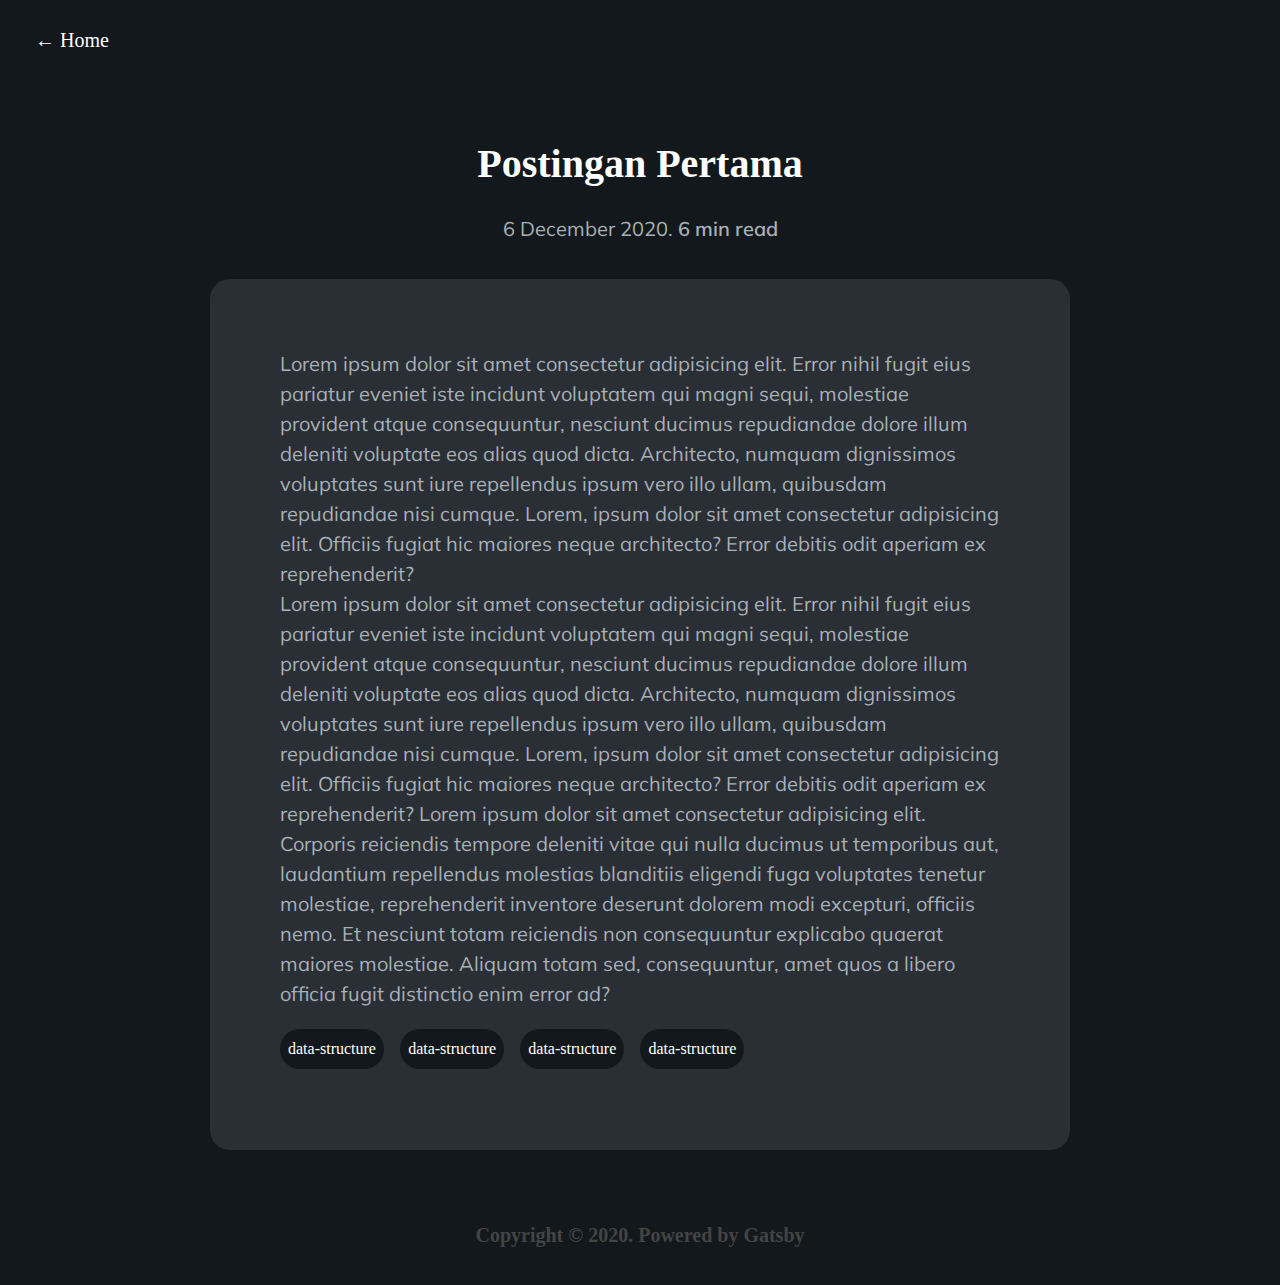
<file: single-page.html>
<!DOCTYPE html>
<html lang="en">
  <head>
    <meta charset="UTF-8" />
    <meta name="viewport" content="width=device-width, initial-scale=1.0" />
    <title>Document</title>
    <link rel="stylesheet" href="./style/style.css" />
  </head>
  <body class="singlePage">
    <header class="headerTop">
      <div class="backIcon">
        <a href="/"> <span>&#8592;</span> Home </a>
      </div>
      <div class="toggleTheme">
        <a href="/"></a>
      </div>
    </header>
    <div class="container">
      <div class="post__head">
        <h1 class="post__title">Postingan Pertama</h1>
        <div class="post__title__meta meta">
          <p>6 December 2020. <strong>6 min read</strong></p>
        </div>
      </div>
      <div class="card">
        <!-- <div class="card__header">
        <img src="" alt="" />
      </div> -->
        <div class="card__content">
          <p class="card__content__description">
            Lorem ipsum dolor sit amet consectetur adipisicing elit. Error nihil
            fugit eius pariatur eveniet iste incidunt voluptatem qui magni
            sequi, molestiae provident atque consequuntur, nesciunt ducimus
            repudiandae dolore illum deleniti voluptate eos alias quod dicta.
            Architecto, numquam dignissimos voluptates sunt iure repellendus
            ipsum vero illo ullam, quibusdam repudiandae nisi cumque. Lorem,
            ipsum dolor sit amet consectetur adipisicing elit. Officiis fugiat
            hic maiores neque architecto? Error debitis odit aperiam ex
            reprehenderit?
          </p>
          <p class="card__content__description">
            Lorem ipsum dolor sit amet consectetur adipisicing elit. Error nihil
            fugit eius pariatur eveniet iste incidunt voluptatem qui magni
            sequi, molestiae provident atque consequuntur, nesciunt ducimus
            repudiandae dolore illum deleniti voluptate eos alias quod dicta.
            Architecto, numquam dignissimos voluptates sunt iure repellendus
            ipsum vero illo ullam, quibusdam repudiandae nisi cumque. Lorem,
            ipsum dolor sit amet consectetur adipisicing elit. Officiis fugiat
            hic maiores neque architecto? Error debitis odit aperiam ex
            reprehenderit? Lorem ipsum dolor sit amet consectetur adipisicing
            elit. Corporis reiciendis tempore deleniti vitae qui nulla ducimus
            ut temporibus aut, laudantium repellendus molestias blanditiis
            eligendi fuga voluptates tenetur molestiae, reprehenderit inventore
            deserunt dolorem modi excepturi, officiis nemo. Et nesciunt totam
            reiciendis non consequuntur explicabo quaerat maiores molestiae.
            Aliquam totam sed, consequuntur, amet quos a libero officia fugit
            distinctio enim error ad?
          </p>
          <div class="card__tags">
            <span class="card__tags__link">
              data-structure
            </span>
            <span class="card__tags__link">
              data-structure
            </span>
            <span class="card__tags__link">
              data-structure
            </span>
            <span class="card__tags__link">
              data-structure
            </span>
          </div>
        </div>
      </div>
    </div>
    <footer class="footer">
      Copyright © 2020. Powered by Gatsby
    </footer>
  </body>
</html>
</file>
<file: style/style.css>
@import url("https://fonts.googleapis.com/css?family=Libre+Baskerville:400,700&display=swap");
@import url("https://fonts.googleapis.com/css?family=Muli:300,400,500&display=swap");
* {
  -webkit-box-sizing: border-box;
          box-sizing: border-box;
  -webkit-font-smoothing: antialiased;
  -moz-osx-font-smoothing: grayscale;
}

html {
  font-size: var(--base-font-size) !important;
}

body {
  background-color: var(--bg-color);
  color: var(--body-color);
  line-height: 1.5 !important;
}

img {
  max-width: 100%;
}

p {
  font-family: 'Muli', sans-serif !important;
  margin-bottom: 1.25em;
}

h1 {
  font-size: 1.802em !important;
}

h2 {
  font-size: 1.602em;
}

h3 {
  font-size: 1.424em;
}

h4 {
  font-size: 1.266em;
}

h5 {
  font-size: 1.125em;
}

small {
  font-size: 0.889em;
}

strong {
  font-weight: 600 !important;
}

h1,
h2,
h3,
h4,
h5 {
  color: var(--title-color);
  margin: 1rem 0 1rem !important;
  font-family: 'Libre Baskerville', serif;
  font-weight: 900 !important;
  line-height: 1.15;
}

/* http://meyerweb.com/eric/tools/css/reset/ 
   v2.0 | 20110126
   License: none (public domain)
*/
html,
body,
div,
span,
applet,
object,
iframe,
h1,
h2,
h3,
h4,
h5,
h6,
p,
blockquote,
pre,
a,
abbr,
acronym,
address,
big,
cite,
code,
del,
dfn,
em,
img,
ins,
kbd,
q,
s,
samp,
small,
strike,
strong,
sub,
sup,
tt,
var,
b,
u,
i,
center,
dl,
dt,
dd,
ol,
ul,
li,
fieldset,
form,
label,
legend,
table,
caption,
tbody,
tfoot,
thead,
tr,
th,
td,
article,
aside,
canvas,
details,
embed,
figure,
figcaption,
footer,
header,
hgroup,
menu,
nav,
output,
ruby,
section,
summary,
time,
mark,
audio,
video {
  margin: 0;
  padding: 0;
  border: 0;
  font-size: 100%;
  font: inherit;
  vertical-align: baseline;
}

/* HTML5 display-role reset for older browsers */
article,
aside,
details,
figcaption,
figure,
footer,
header,
hgroup,
menu,
nav,
section {
  display: block;
}

body {
  line-height: 1;
}

ol,
ul {
  list-style: none;
}

blockquote,
q {
  quotes: none;
}

blockquote:before,
blockquote:after,
q:before,
q:after {
  content: '';
  content: none;
}

table {
  border-collapse: collapse;
  border-spacing: 0;
}

html {
  --base-font-size: 20px;
}

body {
  --bg-color: #12181B;
  --bg-content-color: #2A2E35;
  --bg-code: #fffbf3;
  --body-color: #444;
  --title-color: #FFFFFF;
  --sub-title-color: #A8B1B7;
  --link-color: #6b17e6;
  --border-color: rgba(0, 0, 0, .1);
  --space: 3.5rem;
  --content-width: 860px;
  --header-height: 80px;
  --radius: 20px;
}

@media screen and (max-width: 426px) {
  html {
    --base-font-size: 17px !important;
  }
  body {
    --header-height: 60px;
  }
}

.headerTop {
  color: white;
  background-color: var(--bg-color);
  display: -webkit-box;
  display: -ms-flexbox;
  display: flex;
  -webkit-box-pack: justify;
      -ms-flex-pack: justify;
          justify-content: space-between;
  -webkit-box-align: center;
      -ms-flex-align: center;
          align-items: center;
  min-height: var(--header-height);
  padding: 0 calc(var(--space)/2);
}

.headerTop .backIcon a {
  text-decoration: none;
}

.container {
  margin: 0 auto;
  padding: 1.5vw 15px 0;
}

.card {
  position: relative;
  background-color: var(--bg-content-color);
  padding: var(--space);
  margin: 0 auto var(--space);
  border-radius: var(--radius);
  max-width: var(--content-width);
  -webkit-transition: all .6s;
  transition: all .6s;
}

.card__header {
  margin-left: calc(var(--space)*-1);
  margin-right: calc(var(--space)*-1);
  margin-top: calc(var(--space)*-1);
  margin-bottom: calc(var(--space)/2);
  border-radius: var(--radius) var(--radius) 0 0;
  max-height: 50vh;
  overflow: hidden;
}

.card__content__title {
  margin-top: 0 !important;
  font-weight: 900;
  color: var(--title-color);
}

.card__content__meta {
  margin-bottom: 1.25em;
  color: var(--sub-title-color);
}

.card__content__description {
  color: var(--sub-title-color);
}

.card__tags {
  margin: 1em 0 0;
  z-index: 1;
  position: relative;
}

.card__tags__link {
  display: inline-block;
  text-decoration: none;
  padding: 0.5em;
  border-radius: var(--radius);
  background-color: var(--bg-color);
  margin-right: 0.7em;
  margin-bottom: .7em;
  font-size: 0.8em;
  color: var(--title-color);
  z-index: inherit !important;
  cursor: pointer;
  -webkit-transition: all .5s;
  transition: all .5s;
}

.card__tags__link:hover {
  -webkit-box-shadow: 0 20px 25px -5px rgba(0, 0, 0, 0.1), 0 10px 10px -5px rgba(0, 0, 0, 0.04);
          box-shadow: 0 20px 25px -5px rgba(0, 0, 0, 0.1), 0 10px 10px -5px rgba(0, 0, 0, 0.04);
  -webkit-transform: scale(1.02);
          transform: scale(1.02);
}

.card__link {
  position: absolute;
  border-radius: var(--radius);
  width: 100%;
  height: 100%;
  background-color: white;
  opacity: 0;
  top: 0;
  left: 0;
  z-index: 0;
  overflow: hidden;
  text-indent: -9999px;
  cursor: pointer;
}

.meta {
  color: var(--sub-title-color);
}

.footer {
  text-align: center;
  margin-bottom: calc(var(--space)/2);
  font-weight: bold;
}

.index header {
  visibility: hidden;
}

.index .card:hover {
  -webkit-box-shadow: 0 20px 25px -5px rgba(27, 182, 221, 0.178), 0 10px 10px -5px rgba(0, 0, 0, 0.04);
          box-shadow: 0 20px 25px -5px rgba(27, 182, 221, 0.178), 0 10px 10px -5px rgba(0, 0, 0, 0.04);
  -webkit-transform: scale(1.005);
          transform: scale(1.005);
}

.index .profileBox {
  display: -webkit-box;
  display: -ms-flexbox;
  display: flex;
  -webkit-box-pack: justify;
      -ms-flex-pack: justify;
          justify-content: space-between;
  max-width: calc(var(--content-width)*0.5);
  margin: 0 auto 0;
  -webkit-box-align: start !important;
      -ms-flex-align: start !important;
          align-items: flex-start !important;
}

.index .profileBox .profile {
  line-height: .5;
  margin-bottom: var(--space);
}

.index .profileBox .image {
  border-radius: 50%;
  border: solid;
  border-color: white;
  width: calc(var(--base-font-size) * 5.5);
  height: calc(var(--base-font-size) * 5.5);
  overflow: hidden;
  -webkit-transition: all .6s;
  transition: all .6s;
}

.index .profileBox .image:hover {
  -webkit-box-shadow: 0 20px 25px -5px rgba(27, 182, 221, 0.178), 0 10px 10px -5px rgba(0, 0, 0, 0.04);
          box-shadow: 0 20px 25px -5px rgba(27, 182, 221, 0.178), 0 10px 10px -5px rgba(0, 0, 0, 0.04);
  -webkit-transform: scale(1.005);
          transform: scale(1.005);
}

.index .navbar {
  text-align: center;
  margin-top: calc(var(--space));
}

.index .navbar a {
  position: relative;
  text-decoration: none;
  font-family: 'Muli', sans-serif;
  color: var(--sub-title-color);
  top: -40px;
  margin-right: 50px;
  font-weight: bold;
  -webkit-transition: all .6s;
  transition: all .6s;
}

.index .navbar a:last-child {
  margin-right: 0;
}

.index .navbar a:hover {
  color: var(--title-color);
}

.index .container {
  padding-top: 0 !important;
}

.singlePage .headerTop .backIcon a {
  color: var(--title-color);
}

.singlePage .post__head {
  padding: calc(var(--space) / 2) 0 calc(var(--space) / 2);
  text-align: center;
}

.singlePage .post__head .post__title {
  font-size: calc(2 * var(--base-font-size)) !important;
  margin-top: 0 !important;
}
/*# sourceMappingURL=style.css.map */
</file>
